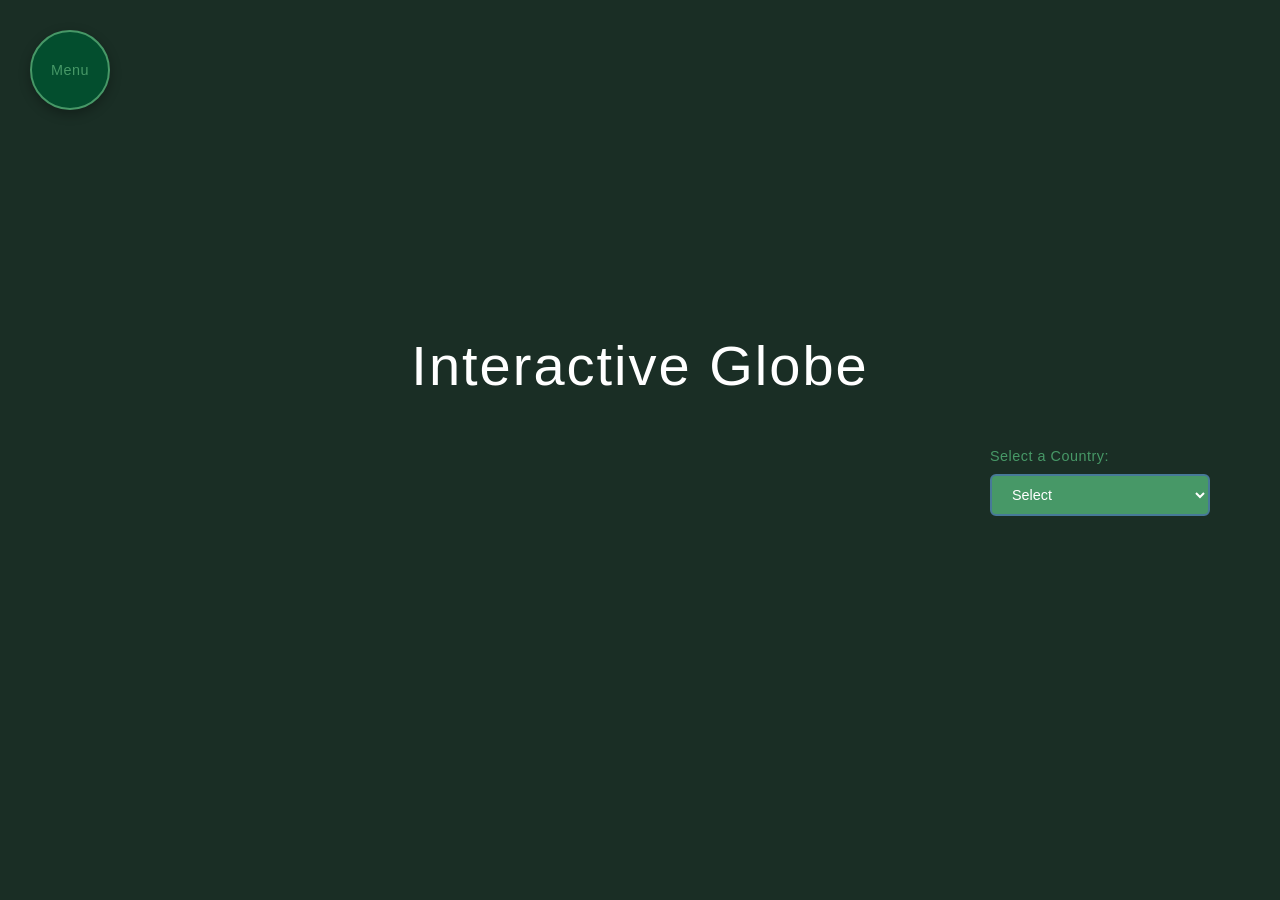
<file: index.html>
<!DOCTYPE html>
<html lang="en">
<head>
    <meta charset="UTF-8">
    <meta name="viewport" content="width=device-width, initial-scale=1.0">
    <title>Interactive Rotating Globe</title>
    <link rel="stylesheet" href="styles.css">
</head>
<body>
    <div class="menu-container">
        <button class="menu-button" id="menu-toggle">Menu</button>
        <nav class="menu-nav" id="menu-nav">
            <a href="index.html" class="menu-item">Globe</a>
            <a href="docs/index.html" class="menu-item">Docs</a>
            <a href="author/index.html" class="menu-item">Author</a>
        </nav>
    </div>
    <div class="container">
        <h1>Interactive Globe</h1>
        <div id="globe-wrapper">
            <div id="globe-container">
                <svg id="globe"></svg>
            </div>
            <div class="controls">
                <label for="country-select">Select a Country:</label>
                <select id="country-select">
                    <option value="">Select</option>
                </select>
            </div>
        </div>
    </div>
    <script src="https://d3js.org/d3.v7.min.js"></script>
    <script src="https://d3js.org/topojson.v3.min.js"></script>
    <script src="script.js"></script>
</body>
</html>
</file>
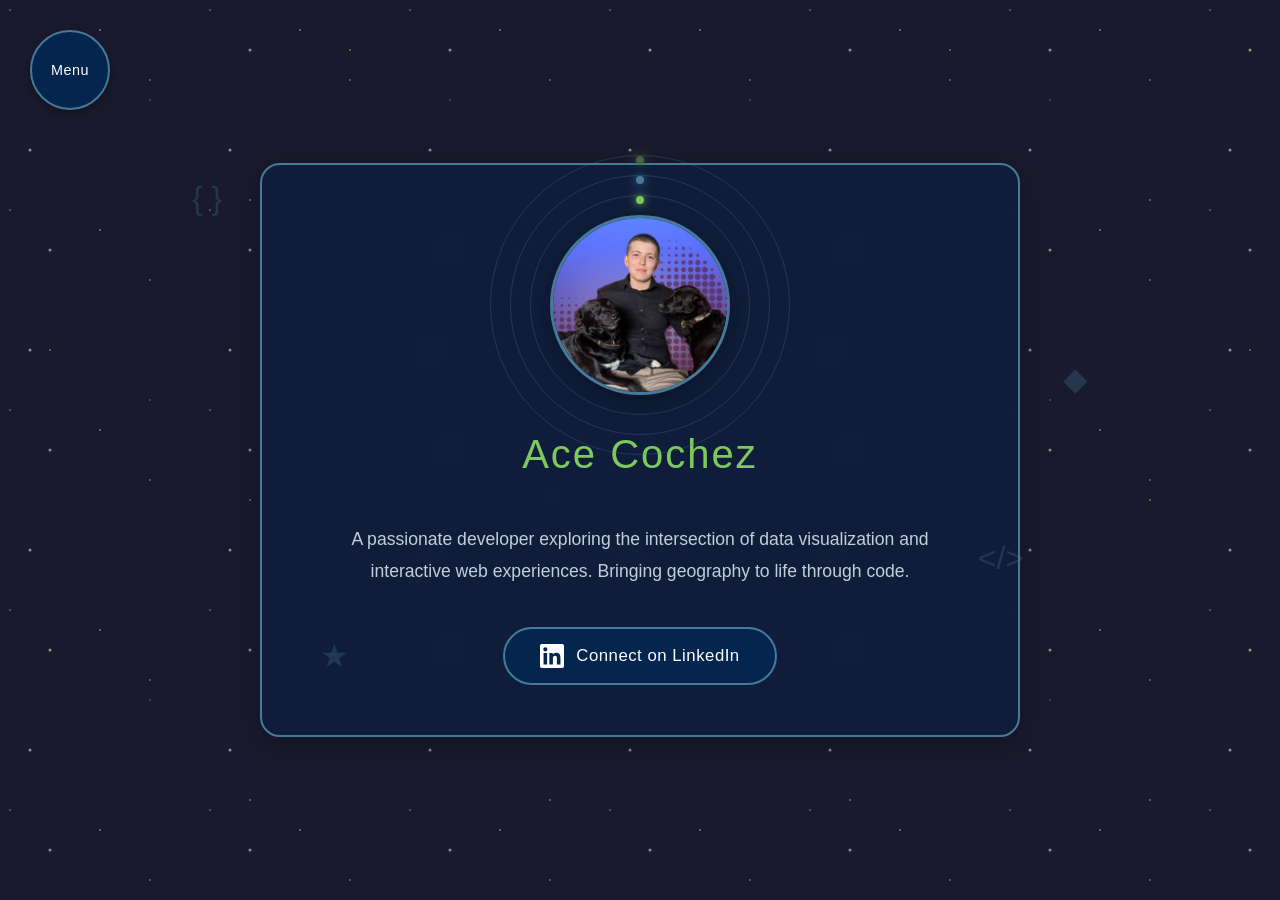
<file: author/index.html>
<!DOCTYPE html>
<html lang="en">
<head>
    <meta charset="UTF-8">
    <meta name="viewport" content="width=device-width, initial-scale=1.0">
    <title>Author - Interactive Globe</title>
    <link rel="stylesheet" href="author.css">
</head>
<body>
    <div class="menu-container">
        <button class="menu-button" id="menu-toggle">Menu</button>
        <nav class="menu-nav" id="menu-nav">
            <a href="../index.html" class="menu-item">Globe</a>
            <a href="../docs/index.html" class="menu-item">Docs</a>
            <a href="index.html" class="menu-item">Author</a>
        </nav>
    </div>

    <div class="stars"></div>
    <div class="twinkling"></div>

    <div class="author-container">
        <div class="card">
            <div class="profile-section">
                <div class="image-wrapper">
                    <div class="profile-image" id="profile-image">
                        <img src="profile.jpg" alt="Profile" id="profile-img" class="profile-img">
                    </div>
                    <div class="orbit-container">
                        <div class="orbit orbit-1">
                            <div class="planet"></div>
                        </div>
                        <div class="orbit orbit-2">
                            <div class="planet"></div>
                        </div>
                        <div class="orbit orbit-3">
                            <div class="planet"></div>
                        </div>
                    </div>
                </div>

                <h1 class="author-name" contenteditable="true" id="author-name">Ace Cochez</h1>
            </div>

            <div class="details-section">
                <p class="bio">
                    A passionate developer exploring the intersection of data visualization and interactive web experiences.
                    Bringing geography to life through code.
                </p>

                <div class="social-section">
                    <a href="https://www.linkedin.com/in/acochez/" class="linkedin-button" id="linkedin-button" contenteditable="false">
                        <svg viewBox="0 0 24 24" fill="currentColor">
                            <path d="M20.447 20.452h-3.554v-5.569c0-1.328-.027-3.037-1.852-3.037-1.853 0-2.136 1.445-2.136 2.939v5.667H9.351V9h3.414v1.561h.046c.477-.9 1.637-1.85 3.37-1.85 3.601 0 4.267 2.37 4.267 5.455v6.286zM5.337 7.433c-1.144 0-2.063-.926-2.063-2.065 0-1.138.92-2.063 2.063-2.063 1.14 0 2.064.925 2.064 2.063 0 1.139-.925 2.065-2.064 2.065zm1.782 13.019H3.555V9h3.564v11.452zM22.225 0H1.771C.792 0 0 .774 0 1.729v20.542C0 23.227.792 24 1.771 24h20.451C23.2 24 24 23.227 24 22.271V1.729C24 .774 23.2 0 22.222 0h.003z"/>
                        </svg>
                        Connect on LinkedIn
                    </a>
                </div>
            </div>
        </div>

        <div class="floating-elements">
            <div class="float-icon float-1">{ }</div>
            <div class="float-icon float-2">&lt;/&gt;</div>
            <div class="float-icon float-3">★</div>
            <div class="float-icon float-4">◆</div>
        </div>
    </div>

    <script src="author.js"></script>
</body>
</html>
</file>
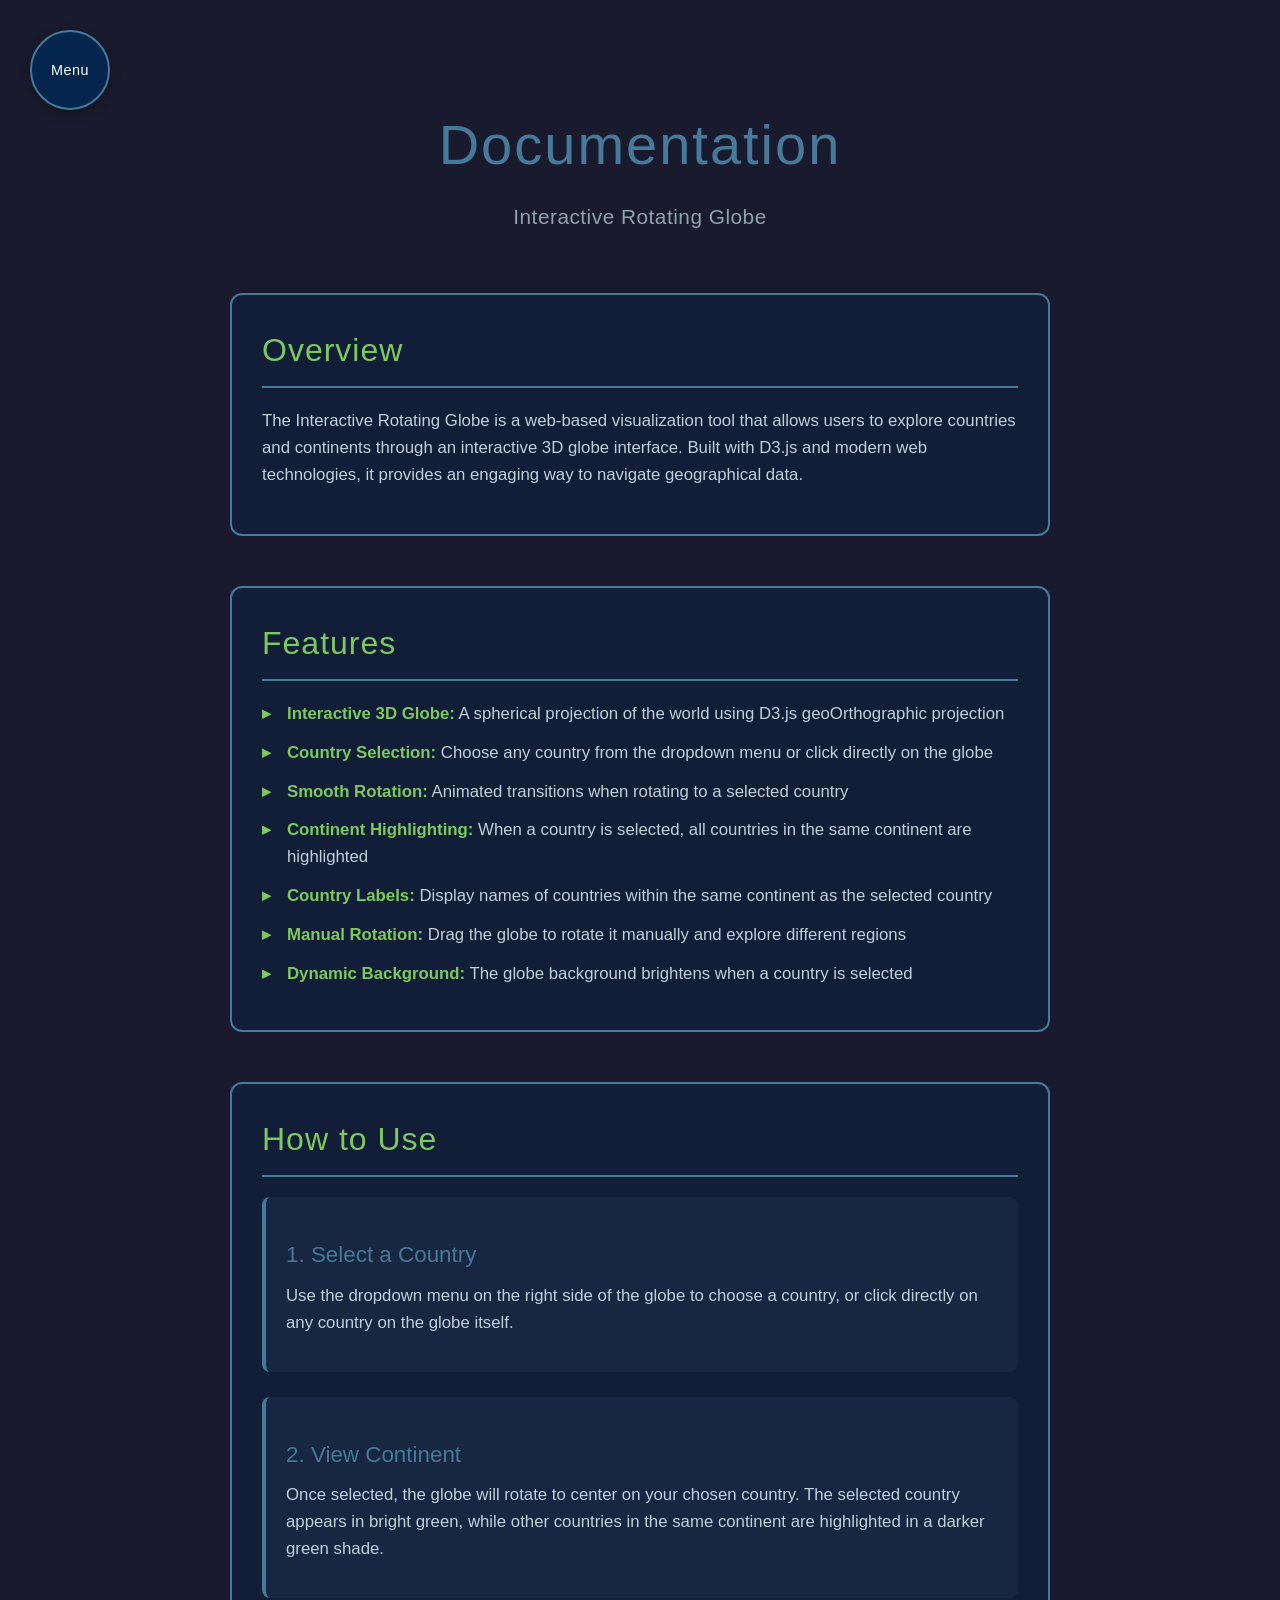
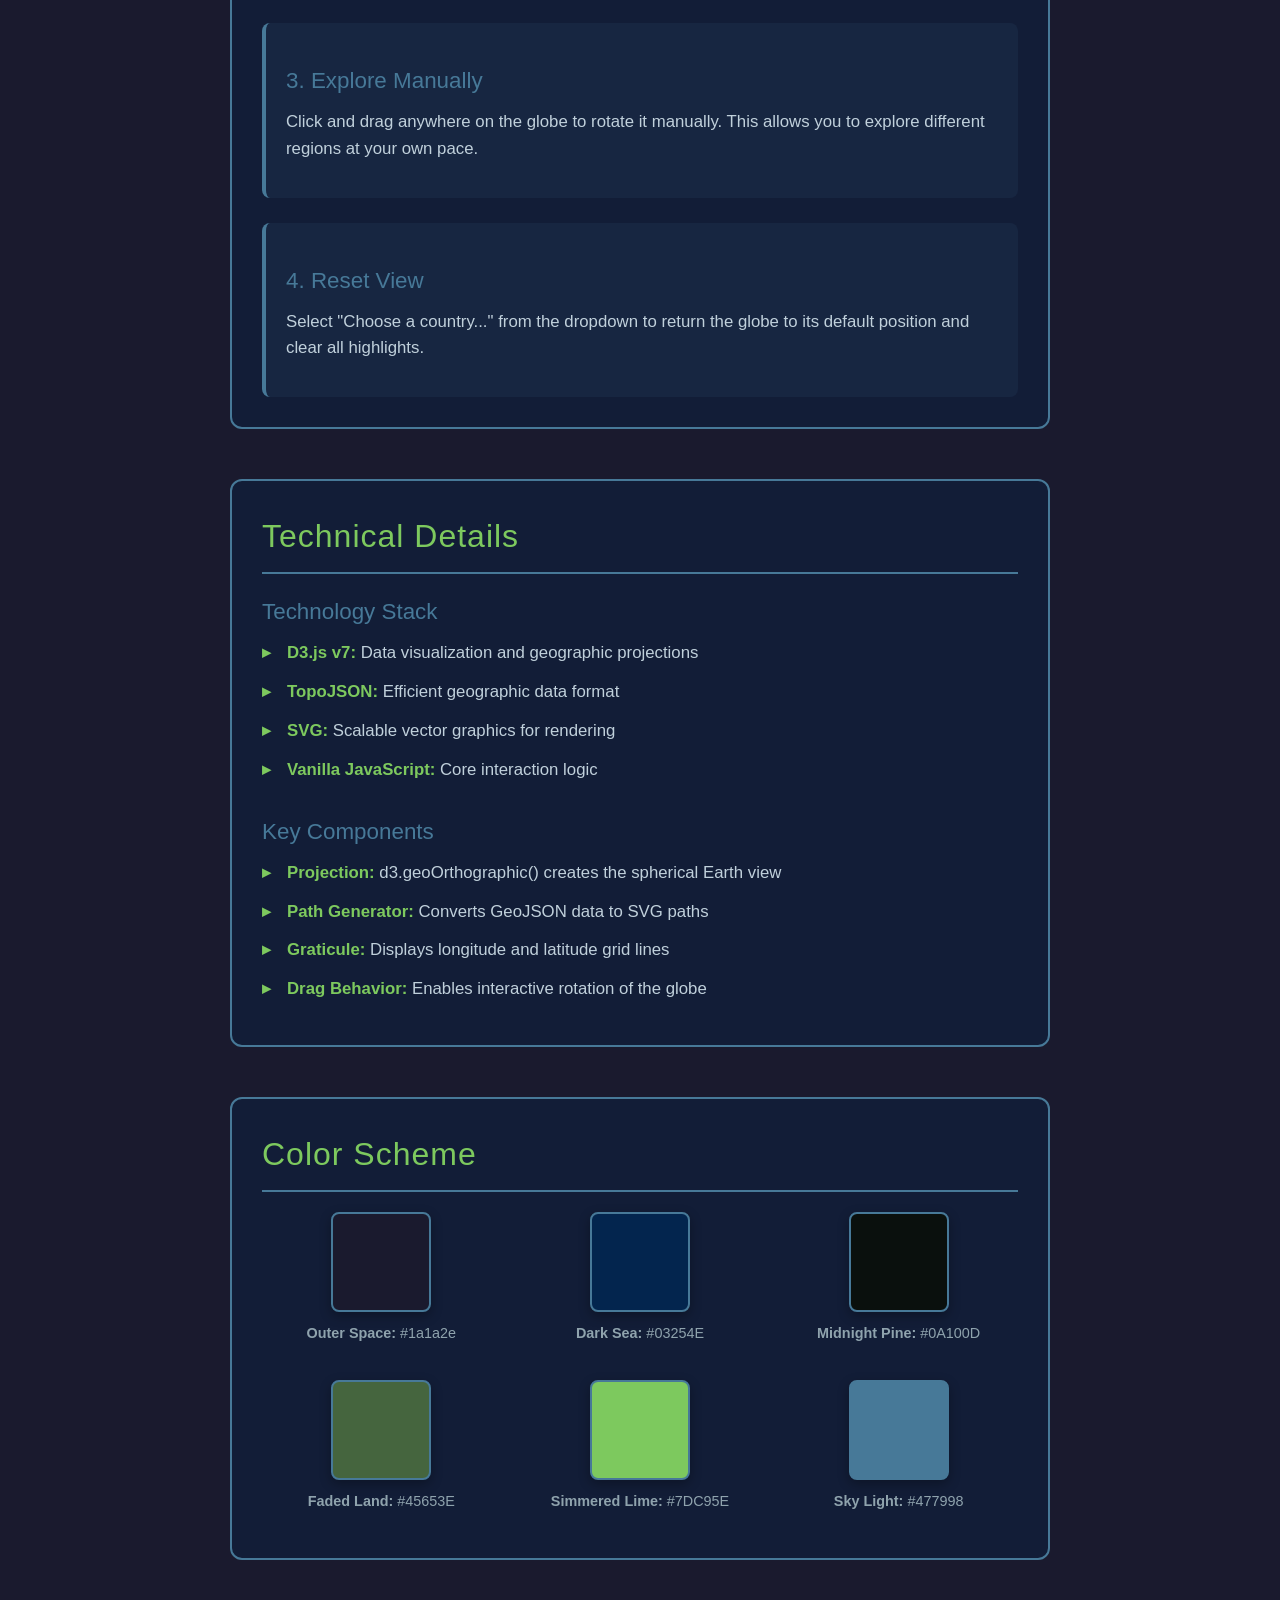
<file: docs/index.html>
<!DOCTYPE html>
<html lang="en">
<head>
    <meta charset="UTF-8">
    <meta name="viewport" content="width=device-width, initial-scale=1.0">
    <title>Documentation - Interactive Globe</title>
    <link rel="stylesheet" href="docs.css">
</head>
<body>
    <div class="menu-container">
        <button class="menu-button" id="menu-toggle">Menu</button>
        <nav class="menu-nav" id="menu-nav">
            <a href="../index.html" class="menu-item">Globe</a>
            <a href="index.html" class="menu-item">Docs</a>
            <a href="../author/index.html" class="menu-item">Author</a>
        </nav>
    </div>

    <div class="docs-container">
        <header class="docs-header">
            <h1>Documentation</h1>
            <p class="subtitle">Interactive Rotating Globe</p>
        </header>

        <main class="docs-content">
            <section class="docs-section">
                <h2>Overview</h2>
                <p>The Interactive Rotating Globe is a web-based visualization tool that allows users to explore countries and continents through an interactive 3D globe interface. Built with D3.js and modern web technologies, it provides an engaging way to navigate geographical data.</p>
            </section>

            <section class="docs-section">
                <h2>Features</h2>
                <ul>
                    <li><strong>Interactive 3D Globe:</strong> A spherical projection of the world using D3.js geoOrthographic projection</li>
                    <li><strong>Country Selection:</strong> Choose any country from the dropdown menu or click directly on the globe</li>
                    <li><strong>Smooth Rotation:</strong> Animated transitions when rotating to a selected country</li>
                    <li><strong>Continent Highlighting:</strong> When a country is selected, all countries in the same continent are highlighted</li>
                    <li><strong>Country Labels:</strong> Display names of countries within the same continent as the selected country</li>
                    <li><strong>Manual Rotation:</strong> Drag the globe to rotate it manually and explore different regions</li>
                    <li><strong>Dynamic Background:</strong> The globe background brightens when a country is selected</li>
                </ul>
            </section>

            <section class="docs-section">
                <h2>How to Use</h2>
                <div class="step">
                    <h3>1. Select a Country</h3>
                    <p>Use the dropdown menu on the right side of the globe to choose a country, or click directly on any country on the globe itself.</p>
                </div>
                <div class="step">
                    <h3>2. View Continent</h3>
                    <p>Once selected, the globe will rotate to center on your chosen country. The selected country appears in bright green, while other countries in the same continent are highlighted in a darker green shade.</p>
                </div>
                <div class="step">
                    <h3>3. Explore Manually</h3>
                    <p>Click and drag anywhere on the globe to rotate it manually. This allows you to explore different regions at your own pace.</p>
                </div>
                <div class="step">
                    <h3>4. Reset View</h3>
                    <p>Select "Choose a country..." from the dropdown to return the globe to its default position and clear all highlights.</p>
                </div>
            </section>

            <section class="docs-section">
                <h2>Technical Details</h2>
                <div class="tech-item">
                    <h3>Technology Stack</h3>
                    <ul>
                        <li><strong>D3.js v7:</strong> Data visualization and geographic projections</li>
                        <li><strong>TopoJSON:</strong> Efficient geographic data format</li>
                        <li><strong>SVG:</strong> Scalable vector graphics for rendering</li>
                        <li><strong>Vanilla JavaScript:</strong> Core interaction logic</li>
                    </ul>
                </div>
                <div class="tech-item">
                    <h3>Key Components</h3>
                    <ul>
                        <li><strong>Projection:</strong> d3.geoOrthographic() creates the spherical Earth view</li>
                        <li><strong>Path Generator:</strong> Converts GeoJSON data to SVG paths</li>
                        <li><strong>Graticule:</strong> Displays longitude and latitude grid lines</li>
                        <li><strong>Drag Behavior:</strong> Enables interactive rotation of the globe</li>
                    </ul>
                </div>
            </section>

            <section class="docs-section">
                <h2>Color Scheme</h2>
                <div class="color-grid">
                    <div class="color-item">
                        <div class="color-swatch" style="background: #1a1a2e;"></div>
                        <p><strong>Outer Space:</strong> #1a1a2e</p>
                    </div>
                    <div class="color-item">
                        <div class="color-swatch" style="background: #03254E;"></div>
                        <p><strong>Dark Sea:</strong> #03254E</p>
                    </div>
                    <div class="color-item">
                        <div class="color-swatch" style="background: #0A100D;"></div>
                        <p><strong>Midnight Pine:</strong> #0A100D</p>
                    </div>
                    <div class="color-item">
                        <div class="color-swatch" style="background: #45653E;"></div>
                        <p><strong>Faded Land:</strong> #45653E</p>
                    </div>
                    <div class="color-item">
                        <div class="color-swatch" style="background: #7DC95E;"></div>
                        <p><strong>Simmered Lime:</strong> #7DC95E</p>
                    </div>
                    <div class="color-item">
                        <div class="color-swatch" style="background: #477998;"></div>
                        <p><strong>Sky Light:</strong> #477998</p>
                    </div>
                </div>
            </section>
        </main>
    </div>

    <script src="docs.js"></script>
</body>
</html>
</file>
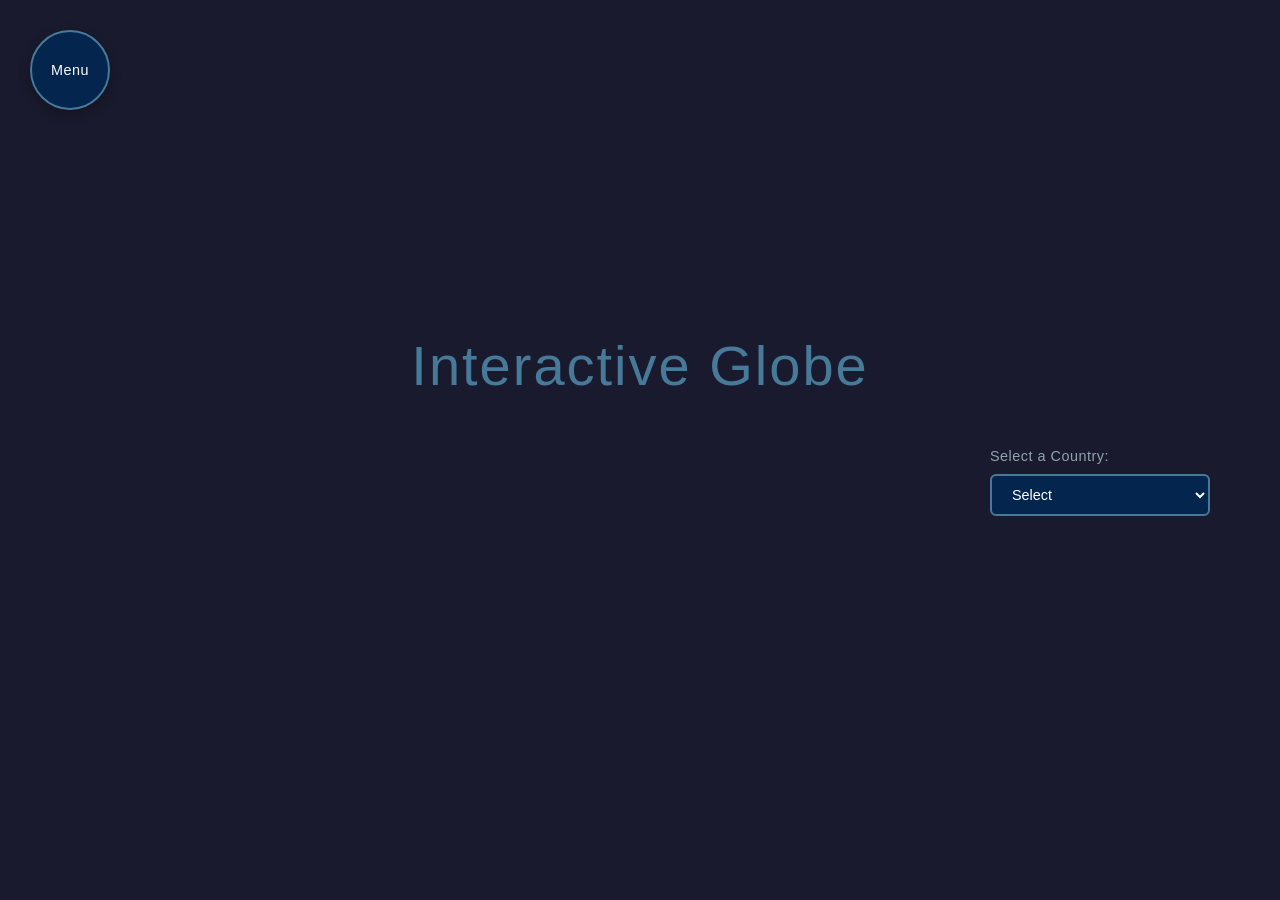
<file: globe/index.html>
<!DOCTYPE html>
<html lang="en">
<head>
    <meta charset="UTF-8">
    <meta name="viewport" content="width=device-width, initial-scale=1.0">
    <title>Interactive Rotating Globe</title>
    <link rel="stylesheet" href="styles.css">
</head>
<body>
    <div class="menu-container">
        <button class="menu-button" id="menu-toggle">Menu</button>
        <nav class="menu-nav" id="menu-nav">
            <a href="index.html" class="menu-item">Globe</a>
            <a href="../docs/index.html" class="menu-item">Docs</a>
            <a href="../author/index.html" class="menu-item">Author</a>
        </nav>
    </div>
    <div class="container">
        <h1>Interactive Globe</h1>
        <div id="globe-wrapper">
            <div id="globe-container">
                <svg id="globe"></svg>
            </div>
            <div class="controls">
                <label for="country-select">Select a Country:</label>
                <select id="country-select">
                    <option value="">Select</option>
                </select>
            </div>
        </div>
    </div>
    <script src="https://d3js.org/d3.v7.min.js"></script>
    <script src="https://d3js.org/topojson.v3.min.js"></script>
    <script src="script.js"></script>
</body>
</html>
</file>
<file: styles.css>
* {
    margin: 0;
    padding: 0;
    box-sizing: border-box;
}

body {
    font-family: 'Segoe UI', Tahoma, Geneva, Verdana, sans-serif;
    background: #1a2e25;
    min-height: 100vh;
    display: flex;
    justify-content: center;
    align-items: center;
    color: #fff;
}

.menu-container {
    position: fixed;
    top: 30px;
    left: 30px;
    z-index: 1000;
}

.menu-button {
    width: 80px;
    height: 80px;
    border-radius: 50%;
    background: #034e2e;
    border: 2px solid #479867;
    color: #479867;
    font-size: 0.9em;
    font-weight: 300;
    letter-spacing: 0.5px;
    cursor: pointer;
    transition: all 0.3s ease;
    box-shadow: 0 4px 12px rgba(0, 0, 0, 0.3);
}

.menu-button:hover {
    background: #034e2e;
    border-color: #479867;
    transform: scale(1.05);
}

.menu-nav {
    position: absolute;
    top: 90px;
    left: 0;
    display: flex;
    flex-direction: column;
    gap: 10px;
    opacity: 0;
    visibility: hidden;
    transform: translateY(-10px);
    transition: all 0.3s ease;
}

.menu-nav.active {
    opacity: 1;
    visibility: visible;
    transform: translateY(0);
}

.menu-item {
    display: block;
    padding: 12px 24px;
    background: #03254E;
    border: 2px solid #477998;
    border-radius: 25px;
    color: #fff;
    text-decoration: none;
    font-size: 0.9em;
    font-weight: 300;
    letter-spacing: 0.5px;
    transition: all 0.3s ease;
    text-align: center;
    min-width: 120px;
}

.menu-item:hover {
    background: #04305e;
    border-color: #7DC95E;
    transform: translateX(5px);
}

.container {
    text-align: center;
    width: 100%;
    max-width: 1400px;
    padding: 20px;
}

h1 {
    margin-bottom: 20px;
    font-size: 3.5em;
    font-weight: 300;
    letter-spacing: 2px;
    color: #fff;
    text-shadow: none;
}

#globe-wrapper {
    position: relative;
    display: flex;
    justify-content: center;
    align-items: center;
}

.controls {
    position: absolute;
    right: 50px;
    top: 0;
    transform: translateY(30px);
    text-align: left;
    z-index: 10;
}

.controls label {
    display: block;
    font-size: 0.9em;
    margin-bottom: 10px;
    color: #479867;
    font-weight: 300;
    letter-spacing: 0.5px;
}

#country-select {
    padding: 10px 16px;
    font-size: 0.9em;
    border: 2px solid #477998;
    border-radius: 6px;
    background: #479867;
    color: #fff;
    cursor: pointer;
    min-width: 220px;
    box-shadow: none;
    transition: all 0.3s ease;
}

#country-select:hover {
    border-color: #7DC95E;
    background: #04305e;
}

#country-select:focus {
    outline: none;
    border-color: #7DC95E;
    background: #04305e;
}

#country-select option {
    background: #03254E;
    color: #fff;
    padding: 10px;
}

#globe-container {
    display: flex;
    justify-content: center;
    align-items: center;
}

#globe {
    background: transparent;
}

.country {
    fill: #0A100D;
    stroke: #477998;
    stroke-width: 0.5px;
    cursor: pointer;
    transition: fill 0.3s;
}

.country:hover {
    fill: #1a2f24;
}

.country.same-continent:hover {
    fill: #567a4d;
}

.country.highlighted:hover {
    fill: #7DC95E;
}

.country.highlighted {
    fill: #7DC95E;
    stroke: #477998;
    stroke-width: 1px;
}

.country.same-continent {
    fill: #45653E;
}

.sphere {
    fill: #478998;
    stroke: #477998;
    stroke-width: 2px;
    opacity: 0.6;
    transition: fill 0.5s, opacity 0.5s;
}

.sphere.active {
    fill: #03254E;
    opacity: 1;
}

.graticule {
    fill: none;
    stroke: #477998;
    stroke-width: 0.5px;
    stroke-opacity: 0.5;
}

.country-label {
    fill: #fff;
    font-size: 10px;
    font-weight: bold;
    text-shadow: 1px 1px 2px rgba(0, 0, 0, 0.8);
    pointer-events: none;
}
</file>
<file: author/author.css>
* {
    margin: 0;
    padding: 0;
    box-sizing: border-box;
}

body {
    font-family: 'Segoe UI', Tahoma, Geneva, Verdana, sans-serif;
    background: #1a1a2e;
    min-height: 100vh;
    display: flex;
    justify-content: center;
    align-items: center;
    color: #fff;
    overflow-x: hidden;
    position: relative;
}

/* Animated starry background */
.stars, .twinkling {
    position: fixed;
    top: 0;
    left: 0;
    right: 0;
    bottom: 0;
    width: 100%;
    height: 100%;
    display: block;
}

.stars {
    background: #1a1a2e url('[data-uri]') repeat;
    z-index: 0;
}

.twinkling {
    background: transparent url('[data-uri]') repeat;
    z-index: 0;
    animation: move-twink-back 200s linear infinite;
}

@keyframes move-twink-back {
    from { background-position: 0 0; }
    to { background-position: -10000px 5000px; }
}

/* Menu Styles */
.menu-container {
    position: fixed;
    top: 30px;
    left: 30px;
    z-index: 1000;
}

.menu-button {
    width: 80px;
    height: 80px;
    border-radius: 50%;
    background: #03254E;
    border: 2px solid #477998;
    color: #fff;
    font-size: 0.9em;
    font-weight: 300;
    letter-spacing: 0.5px;
    cursor: pointer;
    transition: all 0.3s ease;
    box-shadow: 0 4px 12px rgba(0, 0, 0, 0.3);
}

.menu-button:hover {
    background: #04305e;
    border-color: #7DC95E;
    transform: scale(1.05);
}

.menu-nav {
    position: absolute;
    top: 90px;
    left: 0;
    display: flex;
    flex-direction: column;
    gap: 10px;
    opacity: 0;
    visibility: hidden;
    transform: translateY(-10px);
    transition: all 0.3s ease;
}

.menu-nav.active {
    opacity: 1;
    visibility: visible;
    transform: translateY(0);
}

.menu-item {
    display: block;
    padding: 12px 24px;
    background: #03254E;
    border: 2px solid #477998;
    border-radius: 25px;
    color: #fff;
    text-decoration: none;
    font-size: 0.9em;
    font-weight: 300;
    letter-spacing: 0.5px;
    transition: all 0.3s ease;
    text-align: center;
    min-width: 120px;
}

.menu-item:hover {
    background: #04305e;
    border-color: #7DC95E;
    transform: translateX(5px);
}

/* Author Container */
.author-container {
    position: relative;
    z-index: 1;
    padding: 40px 20px;
    max-width: 800px;
    width: 100%;
}

.card {
    background: rgba(3, 37, 78, 0.4);
    border: 2px solid #477998;
    border-radius: 20px;
    padding: 50px;
    backdrop-filter: blur(10px);
    box-shadow: 0 8px 32px rgba(0, 0, 0, 0.3);
    transition: all 0.3s ease;
}

.card:hover {
    border-color: #7DC95E;
    box-shadow: 0 12px 48px rgba(125, 201, 94, 0.2);
}

/* Profile Section */
.profile-section {
    text-align: center;
    margin-bottom: 40px;
}

.image-wrapper {
    position: relative;
    display: inline-block;
    margin-bottom: 30px;
}

.profile-image {
    width: 180px;
    height: 180px;
    border-radius: 50%;
    border: 3px solid #477998;
    background: #03254E;
    display: flex;
    align-items: center;
    justify-content: center;
    overflow: hidden;
    box-shadow: 0 8px 24px rgba(0, 0, 0, 0.3);
    transition: all 0.3s ease;
    position: relative;
    z-index: 2;
}

.profile-image:hover {
    border-color: #7DC95E;
    transform: scale(1.05);
}

.profile-img {
    width: 100%;
    height: 100%;
    object-fit: cover;
    display: none;
}

.profile-img[src]:not([src=""]) {
    display: block;
}

/* Orbiting elements around profile */
.orbit-container {
    position: absolute;
    top: 50%;
    left: 50%;
    transform: translate(-50%, -50%);
    pointer-events: none;
}

.orbit {
    position: absolute;
    border: 1px solid rgba(71, 121, 152, 0.3);
    border-radius: 50%;
    animation: rotate 20s linear infinite;
}

.orbit-1 {
    width: 220px;
    height: 220px;
    top: -110px;
    left: -110px;
    animation-duration: 15s;
}

.orbit-2 {
    width: 260px;
    height: 260px;
    top: -130px;
    left: -130px;
    animation-duration: 20s;
    animation-direction: reverse;
}

.orbit-3 {
    width: 300px;
    height: 300px;
    top: -150px;
    left: -150px;
    animation-duration: 25s;
}

@keyframes rotate {
    from { transform: rotate(0deg); }
    to { transform: rotate(360deg); }
}

.planet {
    position: absolute;
    width: 8px;
    height: 8px;
    border-radius: 50%;
    background: #7DC95E;
    box-shadow: 0 0 10px #7DC95E;
    top: 0;
    left: 50%;
    transform: translateX(-50%);
}

.orbit-2 .planet {
    background: #477998;
    box-shadow: 0 0 10px #477998;
}

.orbit-3 .planet {
    background: #45653E;
    box-shadow: 0 0 10px #45653E;
}

.author-name {
    font-size: 2.5em;
    font-weight: 300;
    letter-spacing: 2px;
    color: #7DC95E;
    margin-bottom: 10px;
    outline: none;
    border: 2px solid transparent;
    padding: 5px 15px;
    border-radius: 8px;
    transition: all 0.3s ease;
}

.author-name:focus {
    border-color: #477998;
    background: rgba(71, 121, 152, 0.1);
}

.author-title {
    font-size: 1.2em;
    color: #8fa3ad;
    font-weight: 300;
    letter-spacing: 0.5px;
}

/* Details Section */
.details-section {
    text-align: center;
}

.bio {
    font-size: 1.1em;
    color: #c0d0db;
    line-height: 1.8;
    margin-bottom: 40px;
    padding: 0 20px;
}

/* Stats Grid */
.stats-grid {
    display: grid;
    grid-template-columns: repeat(3, 1fr);
    gap: 30px;
    margin-bottom: 40px;
}

.stat-item {
    padding: 20px;
    background: rgba(71, 121, 152, 0.1);
    border: 2px solid #477998;
    border-radius: 12px;
    transition: all 0.3s ease;
}

.stat-item:hover {
    border-color: #7DC95E;
    transform: translateY(-5px);
    box-shadow: 0 8px 20px rgba(125, 201, 94, 0.2);
}

.stat-number {
    font-size: 2.5em;
    font-weight: 300;
    color: #7DC95E;
    margin-bottom: 5px;
}

.stat-label {
    font-size: 0.95em;
    color: #8fa3ad;
    text-transform: uppercase;
    letter-spacing: 1px;
}

/* Social Section */
.social-section {
    margin-top: 40px;
}

.linkedin-button {
    display: inline-flex;
    align-items: center;
    gap: 12px;
    padding: 15px 35px;
    background: #03254E;
    border: 2px solid #477998;
    border-radius: 50px;
    color: #fff;
    text-decoration: none;
    font-size: 1.05em;
    font-weight: 400;
    letter-spacing: 0.5px;
    transition: all 0.3s ease;
    cursor: pointer;
}

.linkedin-button:hover {
    background: #04305e;
    border-color: #7DC95E;
    transform: translateY(-3px);
    box-shadow: 0 8px 20px rgba(125, 201, 94, 0.3);
}

.linkedin-button svg {
    width: 24px;
    height: 24px;
}

.edit-hint {
    margin-top: 15px;
    font-size: 0.85em;
    color: #477998;
    font-style: italic;
}

/* Floating Elements */
.floating-elements {
    position: fixed;
    top: 0;
    left: 0;
    width: 100%;
    height: 100%;
    pointer-events: none;
    z-index: 0;
}

.float-icon {
    position: absolute;
    font-size: 2em;
    color: #477998;
    opacity: 0.3;
    animation: float 6s ease-in-out infinite;
}

.float-1 {
    top: 20%;
    left: 15%;
    animation-delay: 0s;
}

.float-2 {
    top: 60%;
    right: 20%;
    animation-delay: 1s;
}

.float-3 {
    bottom: 25%;
    left: 25%;
    animation-delay: 2s;
}

.float-4 {
    top: 40%;
    right: 15%;
    animation-delay: 1.5s;
}

@keyframes float {
    0%, 100% {
        transform: translateY(0) rotate(0deg);
    }
    50% {
        transform: translateY(-20px) rotate(180deg);
    }
}

/* Responsive Design */
@media (max-width: 768px) {
    .card {
        padding: 30px 20px;
    }

    .author-name {
        font-size: 2em;
    }

    .stats-grid {
        grid-template-columns: 1fr;
        gap: 20px;
    }

    .profile-image {
        width: 150px;
        height: 150px;
    }

    .orbit-1 {
        width: 190px;
        height: 190px;
        top: -95px;
        left: -95px;
    }

    .orbit-2 {
        width: 230px;
        height: 230px;
        top: -115px;
        left: -115px;
    }

    .orbit-3 {
        width: 270px;
        height: 270px;
        top: -135px;
        left: -135px;
    }
}
</file>
<file: docs/docs.css>
* {
    margin: 0;
    padding: 0;
    box-sizing: border-box;
}

body {
    font-family: 'Segoe UI', Tahoma, Geneva, Verdana, sans-serif;
    background: #1a1a2e;
    min-height: 100vh;
    color: #fff;
    line-height: 1.6;
}

/* Menu Styles */
.menu-container {
    position: fixed;
    top: 30px;
    left: 30px;
    z-index: 1000;
}

.menu-button {
    width: 80px;
    height: 80px;
    border-radius: 50%;
    background: #03254E;
    border: 2px solid #477998;
    color: #fff;
    font-size: 0.9em;
    font-weight: 300;
    letter-spacing: 0.5px;
    cursor: pointer;
    transition: all 0.3s ease;
    box-shadow: 0 4px 12px rgba(0, 0, 0, 0.3);
}

.menu-button:hover {
    background: #04305e;
    border-color: #7DC95E;
    transform: scale(1.05);
}

.menu-nav {
    position: absolute;
    top: 90px;
    left: 0;
    display: flex;
    flex-direction: column;
    gap: 10px;
    opacity: 0;
    visibility: hidden;
    transform: translateY(-10px);
    transition: all 0.3s ease;
}

.menu-nav.active {
    opacity: 1;
    visibility: visible;
    transform: translateY(0);
}

.menu-item {
    display: block;
    padding: 12px 24px;
    background: #03254E;
    border: 2px solid #477998;
    border-radius: 25px;
    color: #fff;
    text-decoration: none;
    font-size: 0.9em;
    font-weight: 300;
    letter-spacing: 0.5px;
    transition: all 0.3s ease;
    text-align: center;
    min-width: 120px;
}

.menu-item:hover {
    background: #04305e;
    border-color: #7DC95E;
    transform: translateX(5px);
}

/* Documentation Container */
.docs-container {
    max-width: 900px;
    margin: 0 auto;
    padding: 60px 40px;
}

.docs-header {
    text-align: center;
    margin-bottom: 60px;
    padding-top: 40px;
}

.docs-header h1 {
    font-size: 3.5em;
    font-weight: 300;
    letter-spacing: 2px;
    color: #477998;
    margin-bottom: 10px;
}

.subtitle {
    font-size: 1.3em;
    color: #8fa3ad;
    font-weight: 300;
    letter-spacing: 0.5px;
}

/* Content Sections */
.docs-content {
    display: flex;
    flex-direction: column;
    gap: 50px;
}

.docs-section {
    background: rgba(3, 37, 78, 0.3);
    border: 2px solid #477998;
    border-radius: 12px;
    padding: 30px;
    transition: all 0.3s ease;
}

.docs-section:hover {
    border-color: #7DC95E;
    transform: translateX(5px);
}

.docs-section h2 {
    font-size: 2em;
    color: #7DC95E;
    font-weight: 300;
    letter-spacing: 1px;
    margin-bottom: 20px;
    border-bottom: 2px solid #477998;
    padding-bottom: 10px;
}

.docs-section h3 {
    font-size: 1.4em;
    color: #477998;
    font-weight: 400;
    margin-bottom: 10px;
    margin-top: 20px;
}

.docs-section p {
    color: #c0d0db;
    font-size: 1.05em;
    margin-bottom: 15px;
}

.docs-section ul {
    list-style: none;
    padding-left: 0;
}

.docs-section ul li {
    color: #c0d0db;
    font-size: 1.05em;
    margin-bottom: 12px;
    padding-left: 25px;
    position: relative;
}

.docs-section ul li::before {
    content: "▸";
    position: absolute;
    left: 0;
    color: #7DC95E;
    font-weight: bold;
}

.docs-section ul li strong {
    color: #7DC95E;
}

/* Steps */
.step {
    margin-bottom: 25px;
    padding: 20px;
    background: rgba(71, 121, 152, 0.1);
    border-radius: 8px;
    border-left: 4px solid #477998;
}

.step:last-child {
    margin-bottom: 0;
}

/* Tech Items */
.tech-item {
    margin-bottom: 30px;
}

.tech-item:last-child {
    margin-bottom: 0;
}

/* Color Grid */
.color-grid {
    display: grid;
    grid-template-columns: repeat(auto-fit, minmax(180px, 1fr));
    gap: 20px;
    margin-top: 20px;
}

.color-item {
    display: flex;
    flex-direction: column;
    align-items: center;
    gap: 10px;
}

.color-swatch {
    width: 100px;
    height: 100px;
    border-radius: 8px;
    border: 2px solid #477998;
    box-shadow: 0 4px 12px rgba(0, 0, 0, 0.3);
}

.color-item p {
    text-align: center;
    font-size: 0.9em;
    color: #8fa3ad;
}

/* Responsive Design */
@media (max-width: 768px) {
    .docs-container {
        padding: 40px 20px;
    }

    .docs-header h1 {
        font-size: 2.5em;
    }

    .subtitle {
        font-size: 1.1em;
    }

    .docs-section {
        padding: 20px;
    }

    .docs-section h2 {
        font-size: 1.6em;
    }

    .color-grid {
        grid-template-columns: repeat(auto-fit, minmax(140px, 1fr));
    }
}
</file>
<file: globe/styles.css>
* {
    margin: 0;
    padding: 0;
    box-sizing: border-box;
}

body {
    font-family: 'Segoe UI', Tahoma, Geneva, Verdana, sans-serif;
    background: #1a1a2e;
    min-height: 100vh;
    display: flex;
    justify-content: center;
    align-items: center;
    color: #fff;
}

.menu-container {
    position: fixed;
    top: 30px;
    left: 30px;
    z-index: 1000;
}

.menu-button {
    width: 80px;
    height: 80px;
    border-radius: 50%;
    background: #03254E;
    border: 2px solid #477998;
    color: #fff;
    font-size: 0.9em;
    font-weight: 300;
    letter-spacing: 0.5px;
    cursor: pointer;
    transition: all 0.3s ease;
    box-shadow: 0 4px 12px rgba(0, 0, 0, 0.3);
}

.menu-button:hover {
    background: #04305e;
    border-color: #7DC95E;
    transform: scale(1.05);
}

.menu-nav {
    position: absolute;
    top: 90px;
    left: 0;
    display: flex;
    flex-direction: column;
    gap: 10px;
    opacity: 0;
    visibility: hidden;
    transform: translateY(-10px);
    transition: all 0.3s ease;
}

.menu-nav.active {
    opacity: 1;
    visibility: visible;
    transform: translateY(0);
}

.menu-item {
    display: block;
    padding: 12px 24px;
    background: #03254E;
    border: 2px solid #477998;
    border-radius: 25px;
    color: #fff;
    text-decoration: none;
    font-size: 0.9em;
    font-weight: 300;
    letter-spacing: 0.5px;
    transition: all 0.3s ease;
    text-align: center;
    min-width: 120px;
}

.menu-item:hover {
    background: #04305e;
    border-color: #7DC95E;
    transform: translateX(5px);
}

.container {
    text-align: center;
    width: 100%;
    max-width: 1400px;
    padding: 20px;
}

h1 {
    margin-bottom: 20px;
    font-size: 3.5em;
    font-weight: 300;
    letter-spacing: 2px;
    color: #477998;
    text-shadow: none;
}

#globe-wrapper {
    position: relative;
    display: flex;
    justify-content: center;
    align-items: center;
}

.controls {
    position: absolute;
    right: 50px;
    top: 0;
    transform: translateY(30px);
    text-align: left;
    z-index: 10;
}

.controls label {
    display: block;
    font-size: 0.9em;
    margin-bottom: 10px;
    color: #8fa3ad;
    font-weight: 300;
    letter-spacing: 0.5px;
}

#country-select {
    padding: 10px 16px;
    font-size: 0.9em;
    border: 2px solid #477998;
    border-radius: 6px;
    background: #03254E;
    color: #fff;
    cursor: pointer;
    min-width: 220px;
    box-shadow: none;
    transition: all 0.3s ease;
}

#country-select:hover {
    border-color: #7DC95E;
    background: #04305e;
}

#country-select:focus {
    outline: none;
    border-color: #7DC95E;
    background: #04305e;
}

#country-select option {
    background: #03254E;
    color: #fff;
    padding: 10px;
}

#globe-container {
    display: flex;
    justify-content: center;
    align-items: center;
}

#globe {
    background: transparent;
}

.country {
    fill: #0A100D;
    stroke: #477998;
    stroke-width: 0.5px;
    cursor: pointer;
    transition: fill 0.3s;
}

.country:hover {
    fill: #1a2f24;
}

.country.same-continent:hover {
    fill: #567a4d;
}

.country.highlighted:hover {
    fill: #7DC95E;
}

.country.highlighted {
    fill: #7DC95E;
    stroke: #477998;
    stroke-width: 1px;
}

.country.same-continent {
    fill: #45653E;
}

.sphere {
    fill: #011a35;
    stroke: #477998;
    stroke-width: 2px;
    opacity: 0.6;
    transition: fill 0.5s, opacity 0.5s;
}

.sphere.active {
    fill: #03254E;
    opacity: 1;
}

.graticule {
    fill: none;
    stroke: #477998;
    stroke-width: 0.5px;
    stroke-opacity: 0.5;
}

.country-label {
    fill: #fff;
    font-size: 10px;
    font-weight: bold;
    text-shadow: 1px 1px 2px rgba(0, 0, 0, 0.8);
    pointer-events: none;
}
</file>
